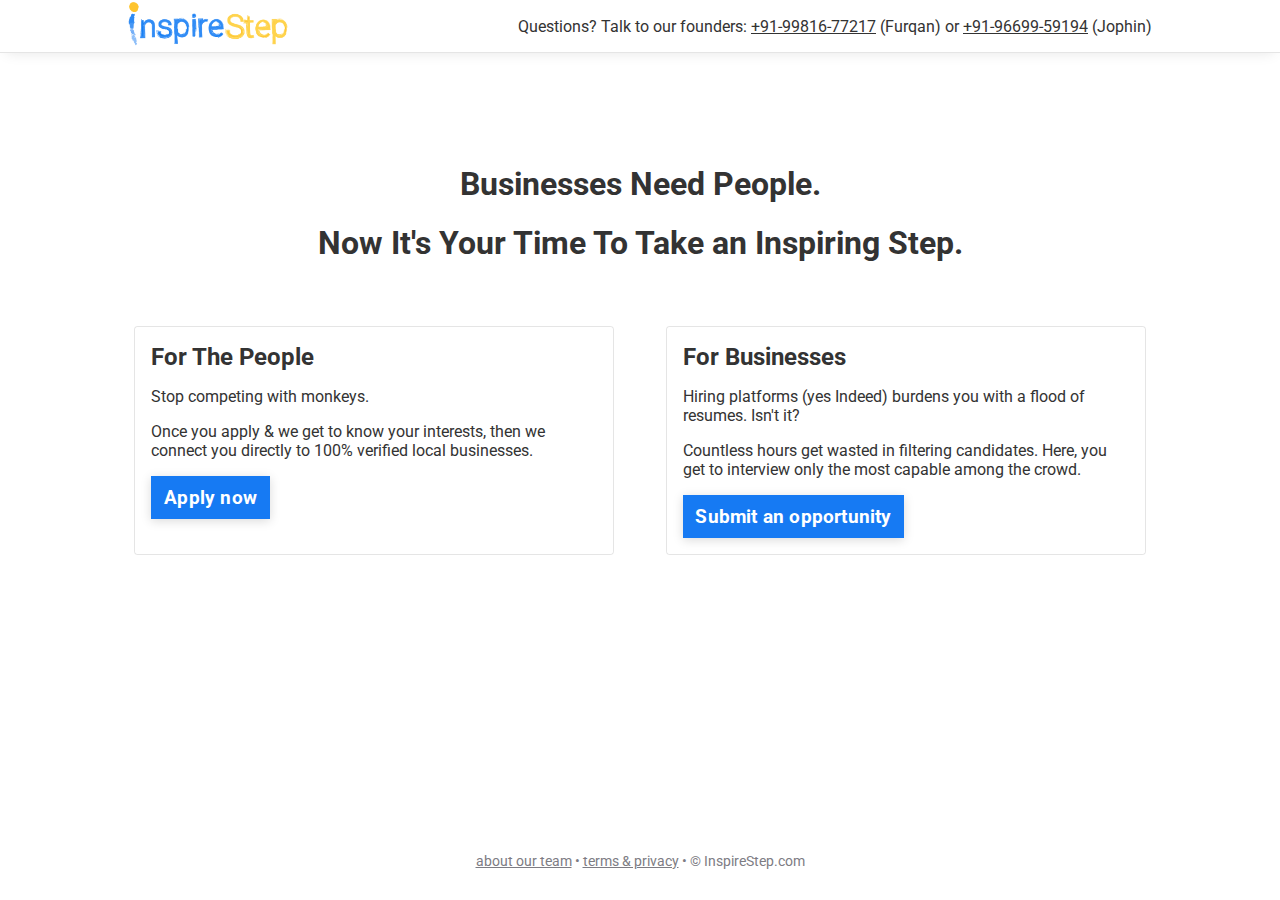
<file: index.html>
<!DOCTYPE html>
<html lang="en">

<head>
  <!-- Start Head -->

  <meta charset="UTF-8" />
  <meta name="viewport" content="width=device-width, initial-scale=1.0, minimum-scale=1.0" />

  <title>InspireStep</title>

  <link rel="apple-touch-icon" sizes="180x180" href="/assets/favicons/apple-touch-icon.png" />
  <link rel="icon" type="image/png" sizes="32x32" href="/assets/favicons/favicon-32x32.png" />
  <link rel="icon" type="image/png" sizes="16x16" href="/assets/favicons/favicon-16x16.png" />
  <link rel="manifest" href="/site.webmanifest" />

  <meta name="description" content="Helping every deserving candidate to land a work-opportunity." />

  <link rel="stylesheet" href="/css/main.css" />
  <link rel="stylesheet" href="/css/home.css" />

  <link href="https://fonts.googleapis.com/css2?family=Roboto:wght@100;300;400;500;700;900&display=swap"
    rel="stylesheet" />

  <!-- Global site tag (gtag.js) - Google Analytics -->
  <script async src="https://www.googletagmanager.com/gtag/js?id=UA-180685786-1"></script>
  <script>
    window.dataLayer = window.dataLayer || [];
    function gtag() {
      dataLayer.push(arguments);
    }
    gtag("js", new Date());

    gtag("config", "UA-180685786-1");
  </script>

  <!-- Social Meta -->
  <meta property="og:title" content="InspireStep.com">
  <meta property="og:description" content="Helping every deserving candidate to land a work-opportunity.">
  <meta property="og:image" content="https://inspirestep.com/assets/logo-600px.png">
  <meta property="og:url" content="https://inspirestep.com/">
  <meta name="twitter:card" content="summary_large_image">
  <meta property="og:site_name" content="InspireStep.com">
  <meta name="twitter:image:alt" content="InspireStep.com Big Logo">

  <meta name="theme-color" content="#ffc331"/>
  <!-- End Head -->
</head>

<body>

  <header class="nav-header">
    <nav>
      <ul>
        <li>
          <a href="/">
            <img class="logo" src="/assets/logo-full.png" alt="InspireStep.com" />
          </a>
        </li>
        <li class="contact">
          Questions? Talk to our founders: <span class="tele-contact"><a href="tel:+919981677217">+91-99816-77217</a>
            (Furqan)</span> or
          <span class="tele-contact"><a href="tel:+919669959194">+91-96699-59194</a> (Jophin)</span>
        </li>
      </ul>
    </nav>
  </header>

  <main>
    <div class="hero-heading">
      <h1>Businesses Need People.</h1>
      <h1>Now It's Your Time To Take an Inspiring Step.</h1>
    </div>

    <section class="cta-cards-wrapper">
      <article class="card">
        <h2>For The People</h2>
        <p>
          Stop competing with monkeys.
        </p>
        <p>
          Once you apply & we get to know your
          interests, then we connect you directly to 100% verified local
          businesses.
        </p>
        <a href="https://forms.gle/YrYktoynaMvKBA9u7" class="btn btn-primary">Apply now</a>
      </article>

      <article class="card">
        <h2>For Businesses</h2>
        <p>
          Hiring platforms (yes Indeed) burdens you with a flood of resumes. Isn't it?
        </p>
        <p>
          Countless hours get wasted in filtering candidates. Here, you get to
          interview only the most capable among the crowd.
        </p>
        <a href="https://forms.gle/BjisVBNwuMYr5XFx5" class="btn btn-primary">Submit an opportunity</a>
      </article>
    </section>
  </main>

  <footer>
    <p><a href="/about/">about our team</a> • <a href="/terms-and-privacy/">terms & privacy</a> • © InspireStep.com</p>
  </footer>
</body>

</html>
</file>
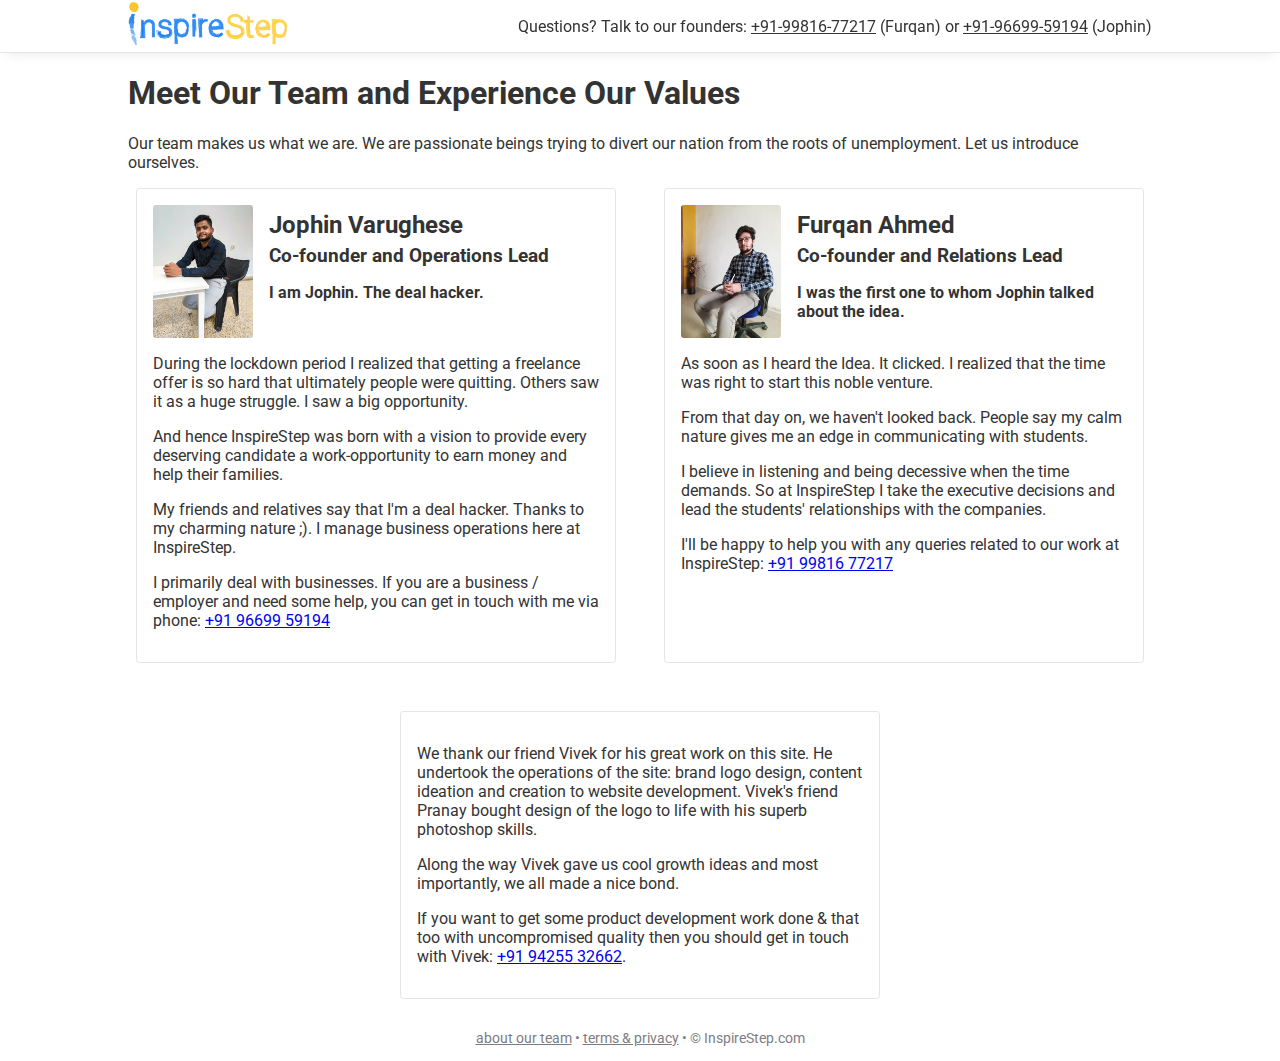
<file: about/index.html>
<!DOCTYPE html>
<html lang="en">

<head>
  <!-- Start Head -->

  <meta charset="UTF-8" />
  <meta name="viewport" content="width=device-width, initial-scale=1.0, minimum-scale=1.0" />

  <title>InspireStep</title>

  <link rel="apple-touch-icon" sizes="180x180" href="/assets/favicons/apple-touch-icon.png" />
  <link rel="icon" type="image/png" sizes="32x32" href="/assets/favicons/favicon-32x32.png" />
  <link rel="icon" type="image/png" sizes="16x16" href="/assets/favicons/favicon-16x16.png" />
  <link rel="manifest" href="/site.webmanifest" />

  <meta name="description"
    content="We at InspireStep have promised ourselves to divert our nation from the roots of unemployment and give every deserving candidate a work-opportunity to earn money and help their families." />

  <link rel="stylesheet" href="/css/main.css" />
  <link rel="stylesheet" href="about.css" />

  <link href="https://fonts.googleapis.com/css2?family=Roboto:wght@100;300;400;500;700;900&display=swap"
    rel="stylesheet" />

  <!-- Global site tag (gtag.js) - Google Analytics -->
  <script async src="https://www.googletagmanager.com/gtag/js?id=UA-180685786-1"></script>
  <script>
    window.dataLayer = window.dataLayer || [];
    function gtag() {
      dataLayer.push(arguments);
    }
    gtag("js", new Date());

    gtag("config", "UA-180685786-1");
  </script>

  <!-- Social Meta -->
  <meta property="og:title" content="InspireStep.com - About our team">
  <meta property="og:description" content="Helping every deserving candidate to land a work-opportunity.">
  <meta property="og:image" content="https://inspirestep.com/assets/logo-600px.png">
  <meta property="og:url" content="https://inspirestep.com/about">
  <meta name="twitter:card" content="summary_large_image">
  <meta property="og:site_name" content="InspireStep.com">
  <meta name="twitter:image:alt" content="InspireStep.com Big Logo">

  <meta name="theme-color" content="#ffc331" />
  <!-- End Head -->
</head>

<body>

  <header class="nav-header">
    <nav>
      <ul>
        <li>
          <a href="/">
            <img class="logo" src="/assets/logo-full.png" alt="InspireStep.com" />
          </a>
        </li>
        <li class="contact">
          Questions? Talk to our founders: <span class="tele-contact"><a href="tel:+919981677217">+91-99816-77217</a>
            (Furqan)</span> or
          <span class="tele-contact"><a href="tel:+919669959194">+91-96699-59194</a> (Jophin)</span>
        </li>
      </ul>
    </nav>
  </header>

  <main>
    <h1>Meet Our Team and Experience Our Values</h1>
    <p>Our team makes us what we are. We are passionate beings trying to divert our nation from the roots of
      unemployment. Let us introduce ourselves.</p>

    <section class="team-wrapper">
      <article class="member-card">
        <div class="member-head">
          <img class="member-img" src="/assets/img/jophin.jpg" alt="Jophin Varughese sitting in a chair">
          <h2>Jophin Varughese</h2>
          <h3>Co-founder and Operations Lead</h3>
          <p><b>I am Jophin. The deal hacker.</b></p>
        </div>

        <div class="member-content">
          <p>During the lockdown period I realized that getting a freelance offer is
            so hard that ultimately people were quitting. Others saw it as a huge struggle. I saw a big opportunity.
          </p>
          <p>And hence InspireStep was born with a vision to provide every deserving candidate a work-opportunity to
            earn money and help their families.</p>
          <p>My friends and relatives say that I'm a deal hacker. Thanks to my charming nature ;). I manage business
            operations here at InspireStep.</p>
          <p>I primarily deal with businesses. If you are a business / employer and need some help, you can get in touch
            with me via phone: <a class="tele-contact" href="tel:+919669959194">+91
              96699 59194</a></p>
        </div>
      </article>

      <article class="member-card">
        <div class="member-head">
          <img class="member-img" src="/assets/img/furqan.jpg" alt="Furqan Ahmed sitting in a chair">
          <h2>Furqan Ahmed</h2>
          <h3>Co-founder and Relations Lead</h3>
          <p><b>I was the first one to whom Jophin talked about the idea.</b></p>
        </div>

        <div class="member-content">
          <p>As soon as I heard the Idea. It clicked. I realized that the time was right to start this
            noble venture.</p>
          <p>From that day on, we haven't looked back. People say my calm nature gives me an edge in communicating with
            students.</p>
          <p>I believe in listening and being decessive when the time demands. So at InspireStep I take the executive
            decisions and lead the students' relationships with the companies.</p>
          <p>I'll be happy to help you with any queries related to our work at InspireStep: <a class="tele-contact"
              href="tel:+919981677217">+91
              99816 77217</a></p>
        </div>
      </article>
    </section>
    <article class="special-thanks">
      <p>
        We thank our friend Vivek for his great work on this site. He undertook the operations of
        the site: brand logo design, content ideation and creation to website development. Vivek's friend Pranay bought design of the logo to life with his superb photoshop skills. 
      </p>
      <p>
        Along the way Vivek gave us cool growth ideas and most importantly, we all made a nice bond.
      </p>
      <p>
        If you want to get some product development work done & that too with uncompromised quality then you should get
        in touch
        with Vivek: <a class="tele-contact" href="tel:+919425532662">+91 94255 32662</a>.
      </p>
    </article>
  </main>

  <footer>
    <p><a href="/about/">about our team</a> • <a href="/terms-and-privacy/">terms & privacy</a> • © InspireStep.com</p>
  </footer>
</body>

</html>
</file>
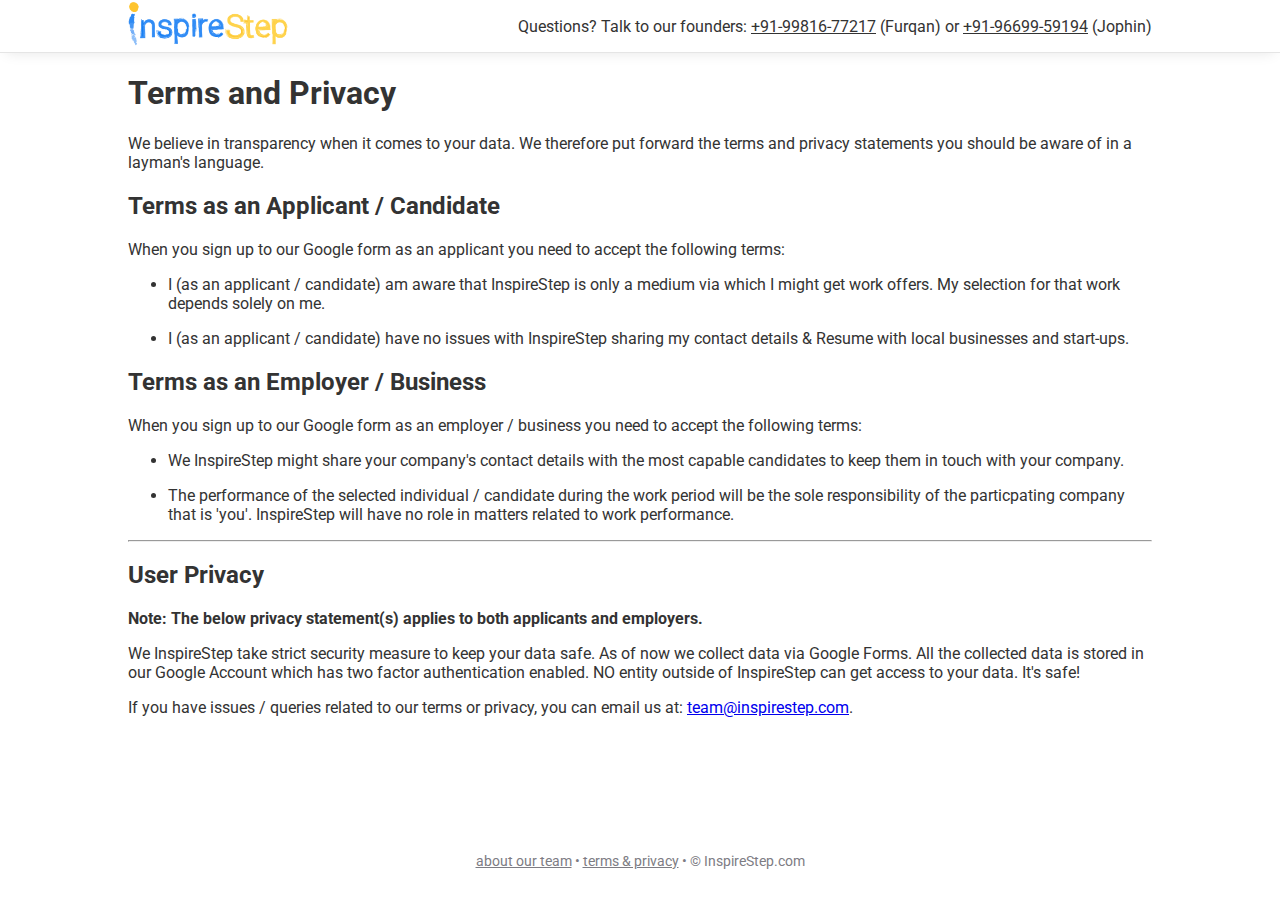
<file: terms-and-privacy/index.html>
<!DOCTYPE html>
<html lang="en">

<head>
  <!-- Start Head -->

  <meta charset="UTF-8" />
  <meta name="viewport" content="width=device-width, initial-scale=1.0, minimum-scale=1.0" />

  <title>InspireStep</title>

  <link rel="apple-touch-icon" sizes="180x180" href="/assets/favicons/apple-touch-icon.png" />
  <link rel="icon" type="image/png" sizes="32x32" href="/assets/favicons/favicon-32x32.png" />
  <link rel="icon" type="image/png" sizes="16x16" href="/assets/favicons/favicon-16x16.png" />
  <link rel="manifest" href="/site.webmanifest" />

  <meta name="description"
    content="We at InspireStep have promised ourselves to divert our nation from the roots of unemployment and give every deserving candidate a work-opportunity to earn money and help their families." />

  <link rel="stylesheet" href="/css/main.css" />

  <link href="https://fonts.googleapis.com/css2?family=Roboto:wght@100;300;400;500;700;900&display=swap"
    rel="stylesheet" />

  <!-- Global site tag (gtag.js) - Google Analytics -->
  <script async src="https://www.googletagmanager.com/gtag/js?id=UA-180685786-1"></script>
  <script>
    window.dataLayer = window.dataLayer || [];
    function gtag() {
      dataLayer.push(arguments);
    }
    gtag("js", new Date());

    gtag("config", "UA-180685786-1");
  </script>

  <!-- Social Meta -->
  <meta property="og:title" content="InspireStep.com - Terms and Privacy">
  <meta property="og:description" content="Helping every deserving candidate to land a work-opportunity.">
  <meta property="og:image" content="https://inspirestep.com/assets/logo-600px.png">
  <meta property="og:url" content="https://inspirestep.com/terms-and-privacy">
  <meta name="twitter:card" content="summary_large_image">
  <meta property="og:site_name" content="InspireStep.com">
  <meta name="twitter:image:alt" content="InspireStep.com Big Logo">

  <meta name="theme-color" content="#ffc331" />
  <!-- End Head -->
</head>

<body>

  <header class="nav-header">
    <nav>
      <ul>
        <li>
          <a href="/">
            <img class="logo" src="/assets/logo-full.png" alt="InspireStep.com" />
          </a>
        </li>
        <li class="contact">
          Questions? Talk to our founders: <span class="tele-contact"><a href="tel:+919981677217">+91-99816-77217</a>
            (Furqan)</span> or
          <span class="tele-contact"><a href="tel:+919669959194">+91-96699-59194</a> (Jophin)</span>
        </li>
      </ul>
    </nav>
  </header>

  <main>
    <h1>Terms and Privacy</h1>

    <p>We believe in transparency when it comes to your data. We therefore put forward the terms and privacy statements
      you should be aware of in a layman's language.</p>

    <h2>Terms as an Applicant / Candidate</h2>

    <p>When you sign up to our Google form as an applicant you need to accept the following terms: </p>

    <ul>
      <li>I (as an applicant / candidate) am aware that InspireStep is only a medium via which I might get work offers.
        My selection for that work depends solely on me.</li>
      <li>I (as an applicant / candidate) have no issues with InspireStep sharing my contact details & Resume with local
        businesses and start-ups.
      </li>
    </ul>

    <h2>Terms as an Employer / Business</h2>

    <p>When you sign up to our Google form as an employer / business you need to accept the following terms: </p>

    <ul>
      <li>We InspireStep might share your company's contact details with the most capable candidates to
        keep them in touch with your company.</li>
      <li>The performance of the selected individual / candidate during the work period will be the sole responsibility
        of the particpating company that is 'you'. InspireStep will have no role in matters related to work performance.
      </li>
    </ul>

    <hr />

    <h2>User Privacy</h2>
    <p><strong>Note: The below privacy statement(s) applies to both applicants and employers.</strong></p>
    <p>We InspireStep take strict security measure to keep your data safe.
      As of now we collect data via Google Forms. All the collected data is stored in our Google Account which has two
      factor authentication enabled.
      NO entity outside of InspireStep can get access to your data. It's safe!</p>

    <p>If you have issues / queries related to our terms or privacy, you can email us at: <a
        href="mailto:team@inspirestep.com">team@inspirestep.com</a>.</p>
  </main>

  <footer>
    <p><a href="/about/">about our team</a> • <a href="/terms-and-privacy/">terms & privacy</a> • © InspireStep.com</p>
  </footer>
</body>

</html>
</file>
<file: css/main.css>
@charset "UTF-8";

/*-------- Root CSS Variables --------*/
:root {
  --primary: #167af3;
  --primary-pair: #ffc331;
  --body-bg: #ffffff;
  --primary-bg: #f8fbff;
  --text-color: #333333;
}

/*-------- General --------*/
html {
  font-family: "Roboto", sans-serif, "system-ui";
  font-size: 100%;
  box-sizing: border-box;
}

*,
*::before,
*::after {
  box-sizing: inherit;
}

body {
  color: var(--text-color);
  padding: 0;
  margin: 0;
  height: 100vh;
  display: grid;
  grid-template-rows: auto 1fr auto;
}

nav,
main,
footer {
  width: 80vw;
  max-width: 1440px;
  margin: 0 auto;
}

li {
  margin-top: 1rem;
}

.tele-contact {
  display: inline-block;
}

img.logo {
  width: 160px;
  height: 44px;
}

/*-------- Navigation --------*/
header.nav-header {
  position: sticky;
  top: 0px;
  background: var(--body-bg);
  box-shadow: 0px 6px 14px -6px rgba(0, 0, 0, 0.1);
  border-bottom: 1px solid rgba(0, 0, 0, 0.1);
}

header.nav-header nav ul {
  display: flex;
  align-items: center;
  justify-content: space-between;
  margin: 2px 0;
  padding: 0;
  list-style: none;
}

header.nav-header nav ul li {
  margin: 0;
}

header.nav-header nav ul li a {
  color: inherit;
}

/*-------- Buttons --------*/
a.btn {
  display: inline-block;
  text-decoration: none;
  text-align: center;
  padding: 0.6rem 0.8rem;
  font-size: 1.2rem;
  letter-spacing: 0.2px;
}

a.btn-primary {
  background: var(--primary);
  color: #ffffff;
  font-weight: 700;
  box-shadow: 0 2px 10px 0 rgba(5, 5, 5, 0.15);
  transition: all 0.2s cubic-bezier(0.4, 0, 0.2, 1);
}

a.btn-primary:hover {
  box-shadow: 0 3px 12px 0 rgba(5, 5, 5, 0.4);
}

/*-------- Footer --------*/
footer {
  text-align: center;
  font-size: 0.9rem;
  color: #7d7c83;
  margin: 1rem auto;
}

footer p a {
  color: inherit;
}

/*-------- Media Queries For Tablet and Mobile --------*/
@media (max-width: 1000px) {
  html {
    font-size: 90%;
  }

  nav,
  main,
  footer {
    width: 90vw;
  }

  header.nav-header nav ul {
    flex-direction: column;
  }

  header.nav-header nav ul li {
    text-align: center;
    padding: 0.6rem;
  }

  header.nav-header nav ul li.contact {
    border-top: 1px solid rgba(0, 0, 0, 0.1);
  }

  header.nav-header nav ul li.contact span {
    line-height: 1.6;
  }
}
</file>
<file: css/home.css>
@charset "UTF-8";

/*-------- Hero ------*/
main div.hero-heading {
  margin: 7rem auto 4rem auto;
  text-align: center;
}

main section.cta-cards-wrapper {
  display: flex;
  justify-content: center;
  flex-wrap: wrap;
  gap: 4vw;
}

main section.cta-cards-wrapper article {
  max-width: 480px;
  padding: 1rem;
  border: 1px solid rgba(0, 0, 0, 0.1);
  border-radius: 0.2rem;
}

main section.cta-cards-wrapper article h2 {
  margin: 0;
}

/*-------- Media Queries For Tablet and Mobile --------*/
@media (max-width: 1000px) {
  main div.hero-heading {
    margin: 4rem auto 2rem auto;
  }
}
</file>
<file: about/about.css>
/*-------- About Page CSS --------*/
img.member-img {
  max-width: 100px;
  border-radius: 0.2rem;
  float: left;
  margin-right: 1rem;
}

section.team-wrapper {
  display: flex;
  flex-wrap: wrap;
  justify-content: center;
  gap: 3rem;
}

section.team-wrapper > article.member-card {
  padding: 1rem;
  max-width: 480px;
  border: 1px solid rgba(0, 0, 0, 0.1);
  border-radius: 0.2rem;
}

.member-head {
  display: flow-root;
}

.member-head > h2,
.member-head > h3 {
  margin: 0;
}

.member-head > h2 {
  margin: 6px 0;
}

main .special-thanks {
  margin: 3rem auto 0 auto;
  padding: 1rem;
  max-width: 480px;
  border: 1px solid rgba(0, 0, 0, 0.1);
  border-radius: 0.2rem;
}
</file>
